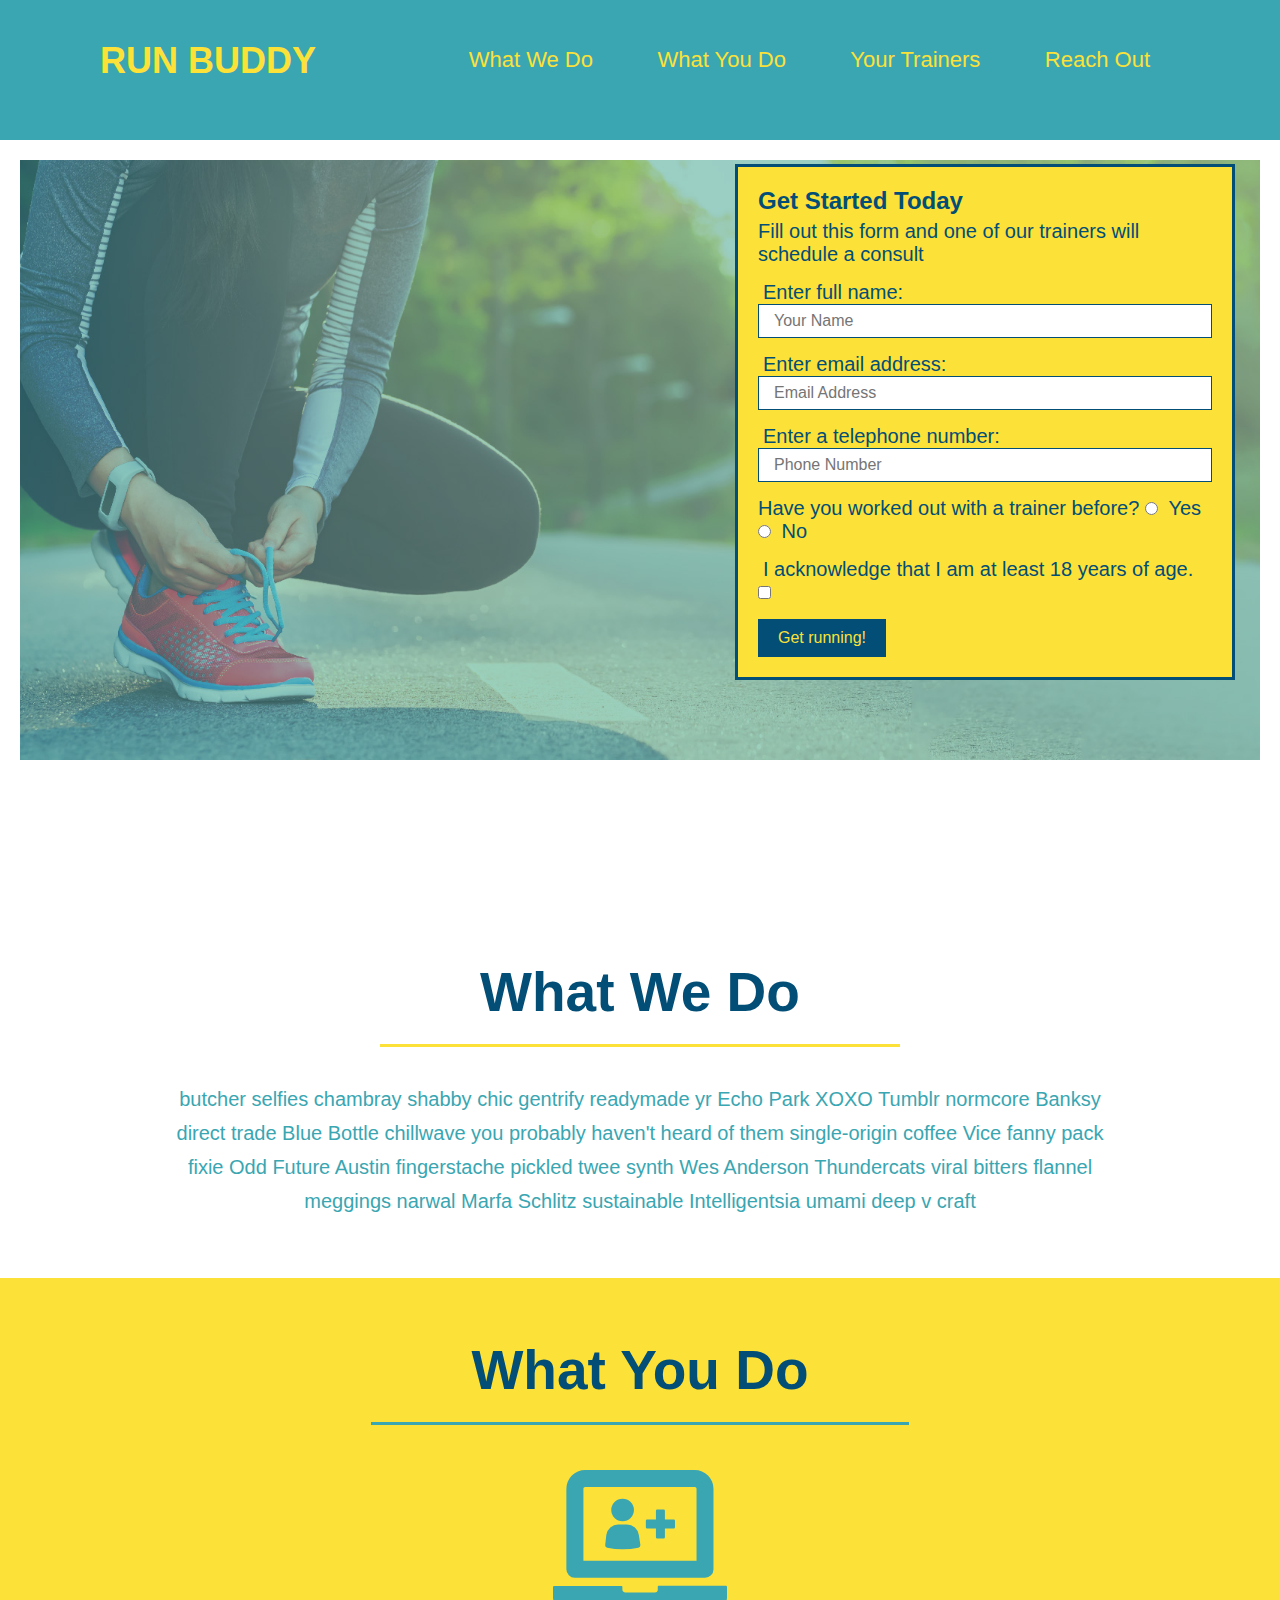
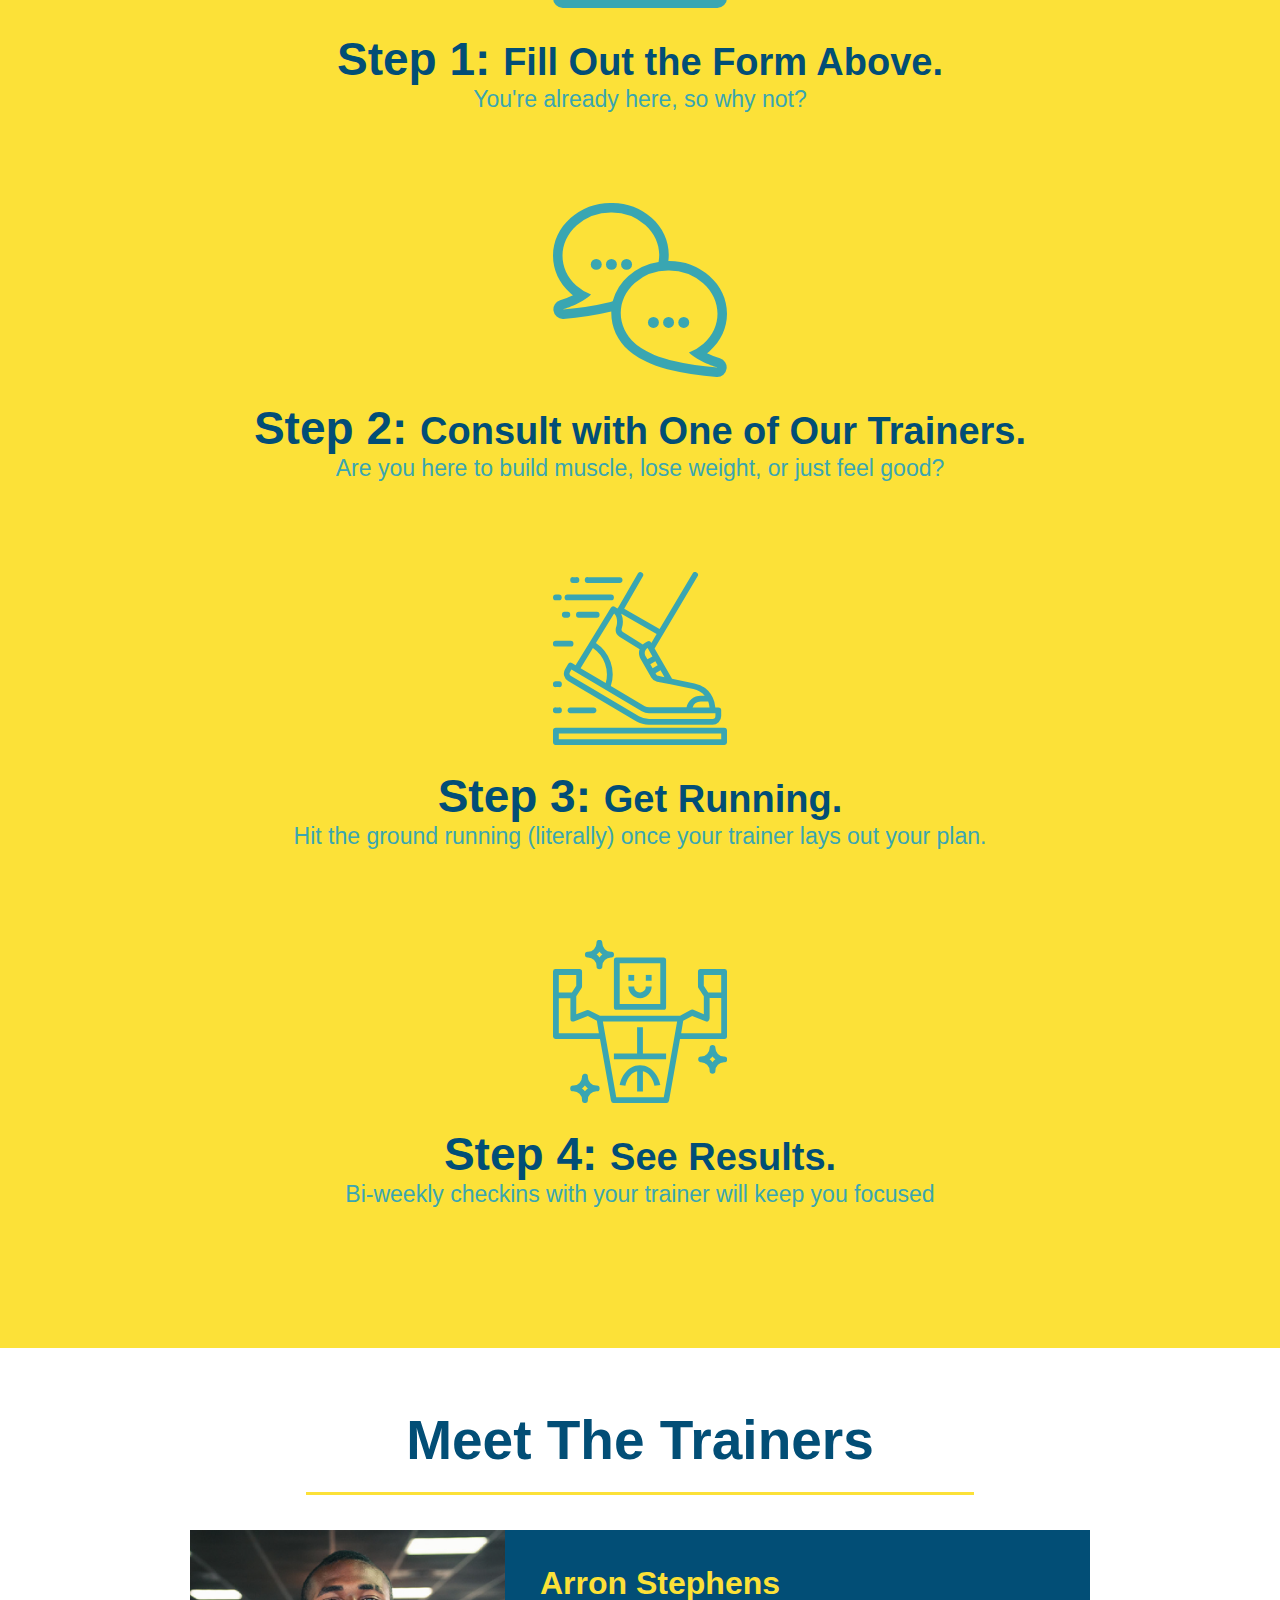
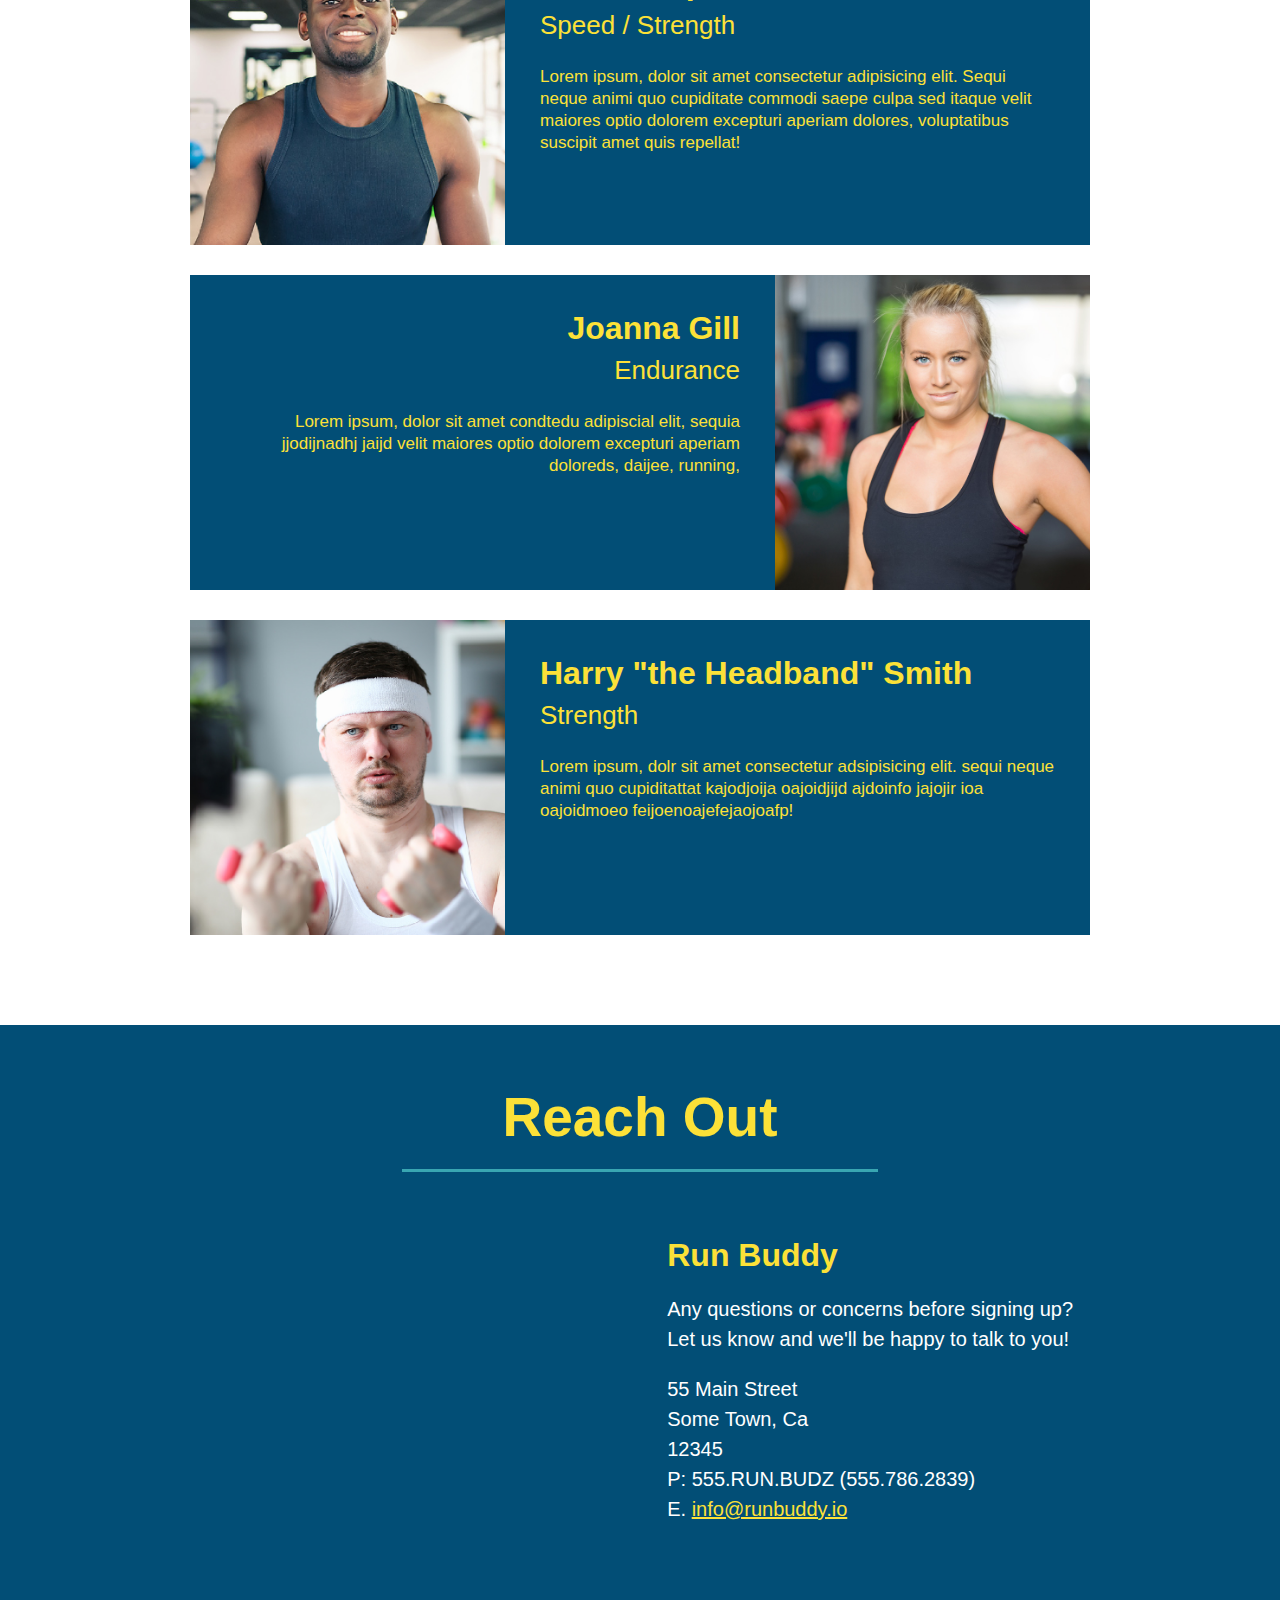
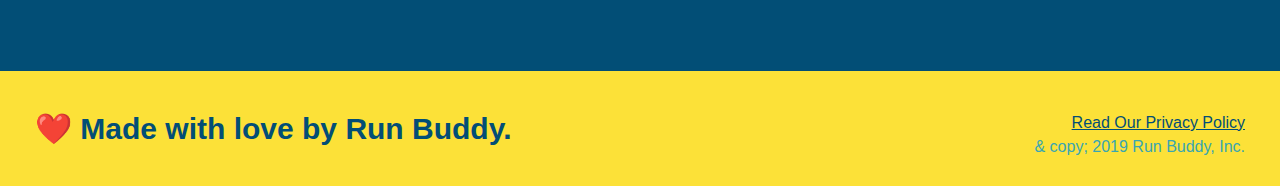
<file: index.html>
<!DOCTYPE html>
<html lang="en">
    <head>
        <meta charset="UTF-8" />
        <title>Run Buddy</title>

        <link rel="stylesheet" href="./assets/css/run-buddy.style.css" />
        
    </head>
    <body>
        <header> 
            <h1>
               <a href="/">RUN BUDDY</a> 
            </h1>
            <nav>
                <!-- Unordered list element -->
                <ul>
                    <!-- List item element -->
                    <li>
                        <!-- Ancher element -->
                        <a href="#what-we-do">What We Do</a>
                    </li>
                    <li>
                        <a href="#what-you-do">What You Do</a>
                    </li>
                    <li>
                        <a href="#your-trainer">Your Trainers</a>

                    </li>
                    <li>
                        <a href="#reach-out">Reach Out</a>
                    </li>
                </ul>
            </nav>
            What We Do What You Do Your Trainers Reach Out

        </header>
        <section class="hero">
            <div class="hero-form">
                <h3>Get Started Today</h3>
                <p>Fill out this form and one of our trainers will schedule a consult</p>
                <form> 
                    <label for="name">Enter full name:</label>
                    <input type="text" placeholder="Your Name" name="name" id="name" class="form-input" />
                    <label for= "email">Enter email address:</label>
                    <input type="email" placeholder="Email Address" name="email" id="email" class="form-input" />
                    <label for="phone">Enter a telephone number:</label>
                    <input type="tel" placeholder="Phone Number" name="phone" id="phone" class="form-input" />
                    <p>
                        Have you worked out with a trainer before?
                        <input type="radio" name="trainer-confirm" id="trainer-yes" />
                        <label for="trainer-yes">Yes</label>
                        <input type="radio" name="trainer-confrim" id="trainer-no" />
                        <label for="trainer-no">No</label>
                    </p>
                    <p>
                        <label for="checkbox" >
                            I acknowledge that I am at least 18 years of age.
                        </label>
                        <input type="checkbox" name="age-confirm" id="checkbox" />
                    </p>
                    <button type="submit">
                        Get running!
                    </button>
                </form>
            </div> 
        </section>
        <!-- end hero -->
        <section>

        
        </section>
    

     

        <!-- "what we do" section -->
        <section id="what-we-do" class="intro">
            <h2 class="section-title primary-border">What We Do</h2>
            <p>
                butcher selfies chambray shabby chic gentrify readymade yr Echo Park XOXO Tumblr normcore Banksy direct trade Blue Bottle chillwave you probably haven't heard of them single-origin coffee Vice fanny pack fixie Odd Future Austin fingerstache pickled twee synth Wes Anderson Thundercats viral bitters flannel meggings narwal Marfa Schlitz sustainable Intelligentsia umami deep v craft
            </p>
        </section>

        <!-- "what you do" section -->
        <section id="what-you-do" class="steps">
            <h2 class="section-title secondary-border">What You Do</h2>

            <div>
                <img src="./assets/trainer-profile-svgs/step-1.svg" alt="step-1" />
                <h3>Step 1: <span>Fill Out the Form Above.</span></h3>
                <p>You're already here, so why not?</p>
            </div>
            
            <div>
                <img src="./assets/trainer-profile-svgs/step-2.svg" alt="step-2" />
                <h3>Step 2: <span> Consult with One of Our Trainers.</span></h3>
                <p>Are you here to build muscle, lose weight, or just feel good?</p>
            </div>

            <div>
                <img src="./assets/trainer-profile-svgs/step-3.svg" alt="step-3" />
                <h3>Step 3: <span>Get Running.</span></h3>
                <p>Hit the ground running (literally) once your trainer lays out your plan.</p>
            </div>

            <div>
                <img src="./assets/trainer-profile-svgs/step-4.svg" alt="step-4" />
                <h3>Step 4: <span>See Results.</span></h3>
                <p>Bi-weekly checkins with your trainer will keep you focused</p>
            </div>
        </section>

        <!-- "meet the trainers" section -->
        <section id="your-trainers" class="trainers">
            <h2 class="section-title primary-border">Meet The Trainers</h2>
            <article class="trainer">
                <img src="./assets/meet-trainers/trainer-1.jpg" alt="Arron Stephens in his workout clothes, ready to pump iron" />
                <div class="trainer-bio text-left">
                    <h3>Arron Stephens</h3>
                    <h4>Speed / Strength</h4>
                    <p>
                        Lorem ipsum, dolor sit amet consectetur adipisicing elit. Sequi neque animi quo cupiditate commodi saepe culpa sed
                        itaque velit maiores optio dolorem excepturi aperiam dolores, voluptatibus suscipit amet quis repellat!
                    </p>
                </div>
            </article>
            <article class="trainer">
                <div class="trainer-bio text-right">
                    <h3>Joanna Gill</h3>
                    <h4>Endurance</h4>
                    <p>
                        Lorem ipsum, dolor sit amet condtedu adipiscial elit, sequia jjodijnadhj
                        jaijd velit maiores optio dolorem excepturi aperiam doloreds, daijee, running, 
                    </p>
                </div>
                <img src="assets/meet-trainers/trainer-2.jpg" alt="Joanna Gill cooling off after a workout" />
            </article>
            <article class="trainer">
                <img src="assets/meet-trainers/trainer-3.jpg" alt="Harry Smith wearing a headband and lifting comically small pink weights" />
                <div class="trainer-bio text-left">
                    <h3>Harry "the Headband" Smith</h3>
                    <h4>Strength</h4>
                    <p>
                        Lorem ipsum, dolr sit amet consectetur adsipisicing elit. sequi neque animi quo cupiditattat kajodjoija
                        oajoidjijd  ajdoinfo jajojir ioa oajoidmoeo feijoenoajefejaojoafp!
                    </p>
                </div>

            </article>
        </section>

        <!-- "reach out" section -->
        <section id="reach-out" class="contact">
            <h2 class="section-title secondary-border">Reach Out</h2>
            <div class="contact-info">
                <iframe src="https://www.google.com/maps/embed?pb=!1m18!1m12!1m3!1d3474.473128542375!2d-98.7125606848003!3d29.444191682104666!2m3!1f0!2f0!3f0!3m2!1i1024!2i768!4f13.1!3m3!1m2!1s0x865c43a5c2a6f2b3%3A0xafe66e56b863dc4f!2sBlazing%20Star%20RV%20Resort!5e0!3m2!1sen!2sus!4v1635884721714!5m2!1sen!2sus"  
                style="border:0;" 
                allowfullscreen="" 
                loading="lazy">
               </iframe>
               <div>

                <h3>Run Buddy</h3>
                <p>
                   Any questions or concerns before signing up?
                   <br />
                   Let us know and we'll be happy to talk to you!
                </p>
                <address>
                   55 Main Street <br />
                   Some Town, Ca <br />
                   12345 <br />
                   P: 555.RUN.BUDZ (555.786.2839)<br/>
                   E. <a href="mailto:info@runbuddy.io">info@runbuddy.io</a>
                </address>
               </div>
                
            </div>
           
        </section>
       
        <!-- footer -->
        <footer>
            <h2>❤️ Made with love by Run Buddy.</h2>
            <div>
                <a href="./privacy-policy.html">Read Our Privacy Policy</a><br />
                & copy; 2019 Run Buddy, Inc. 
            </div>
        </footer>
    </body>
</html>
</file>
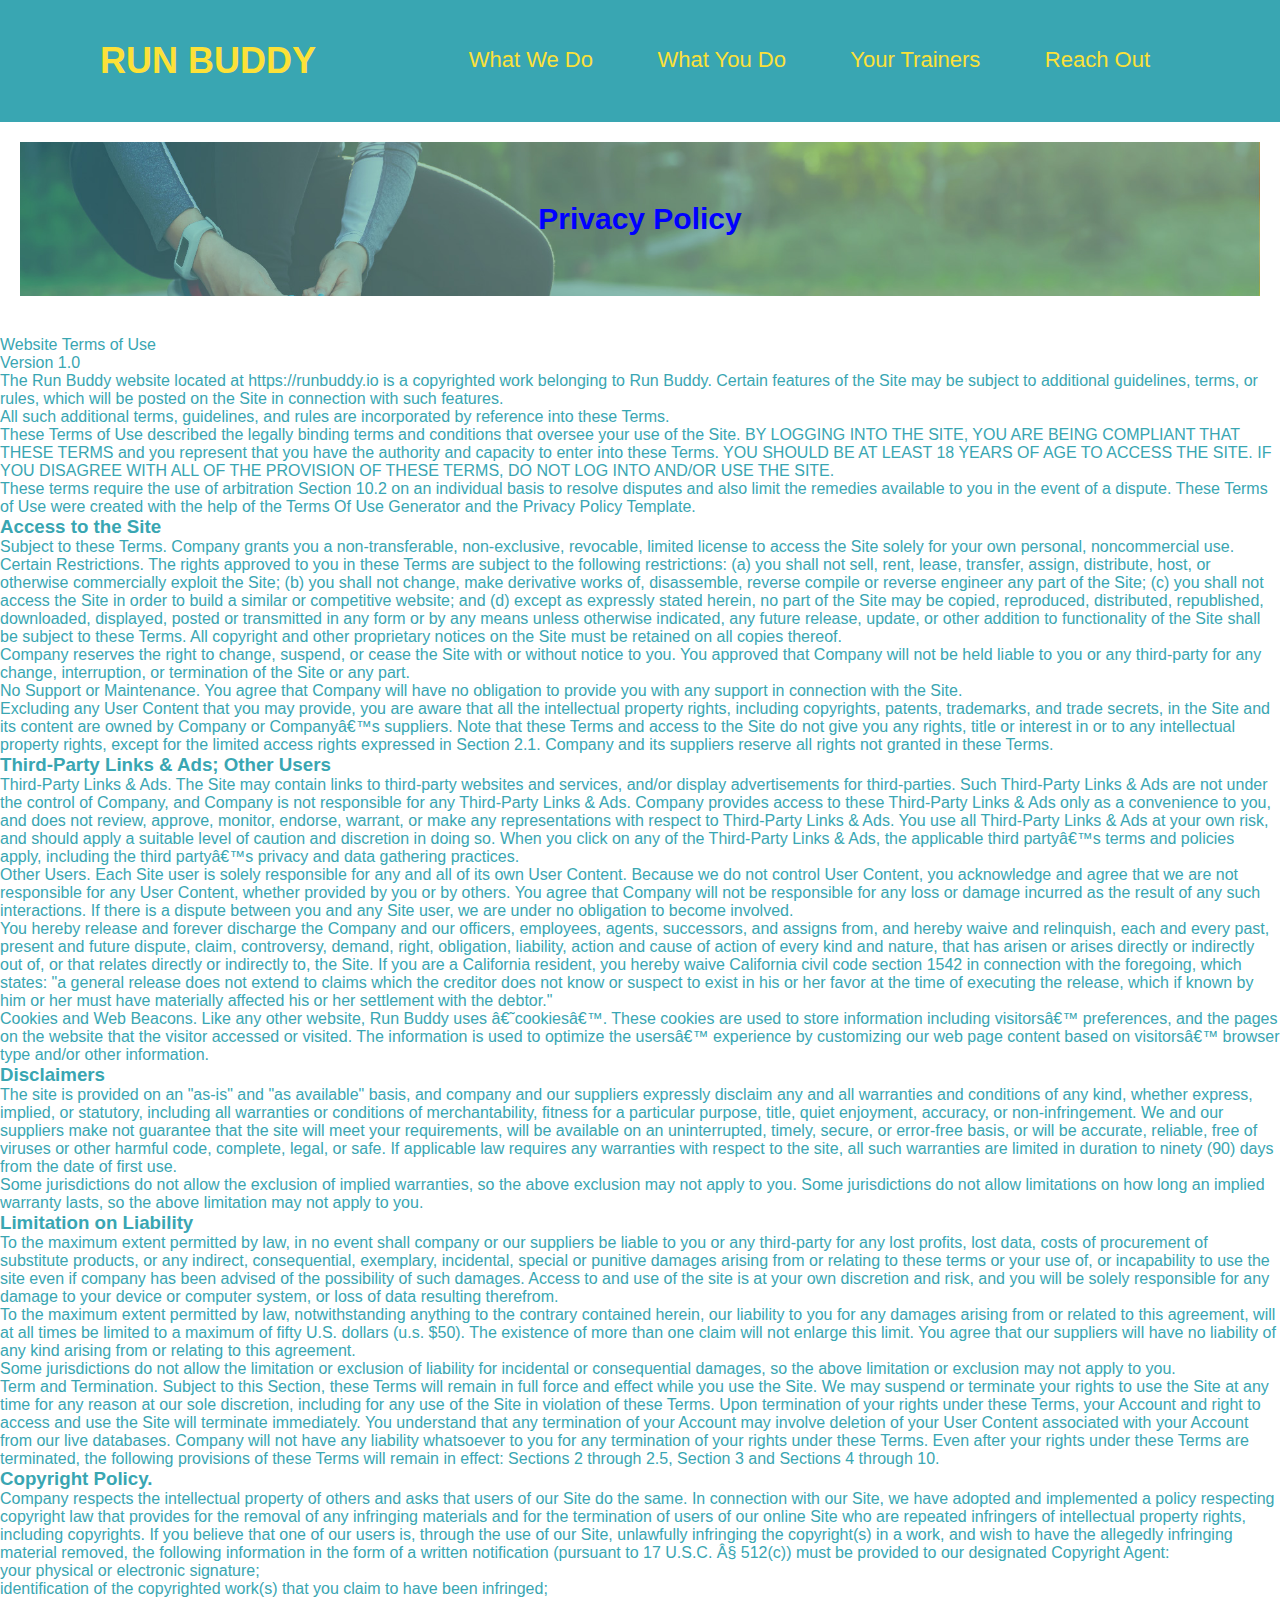
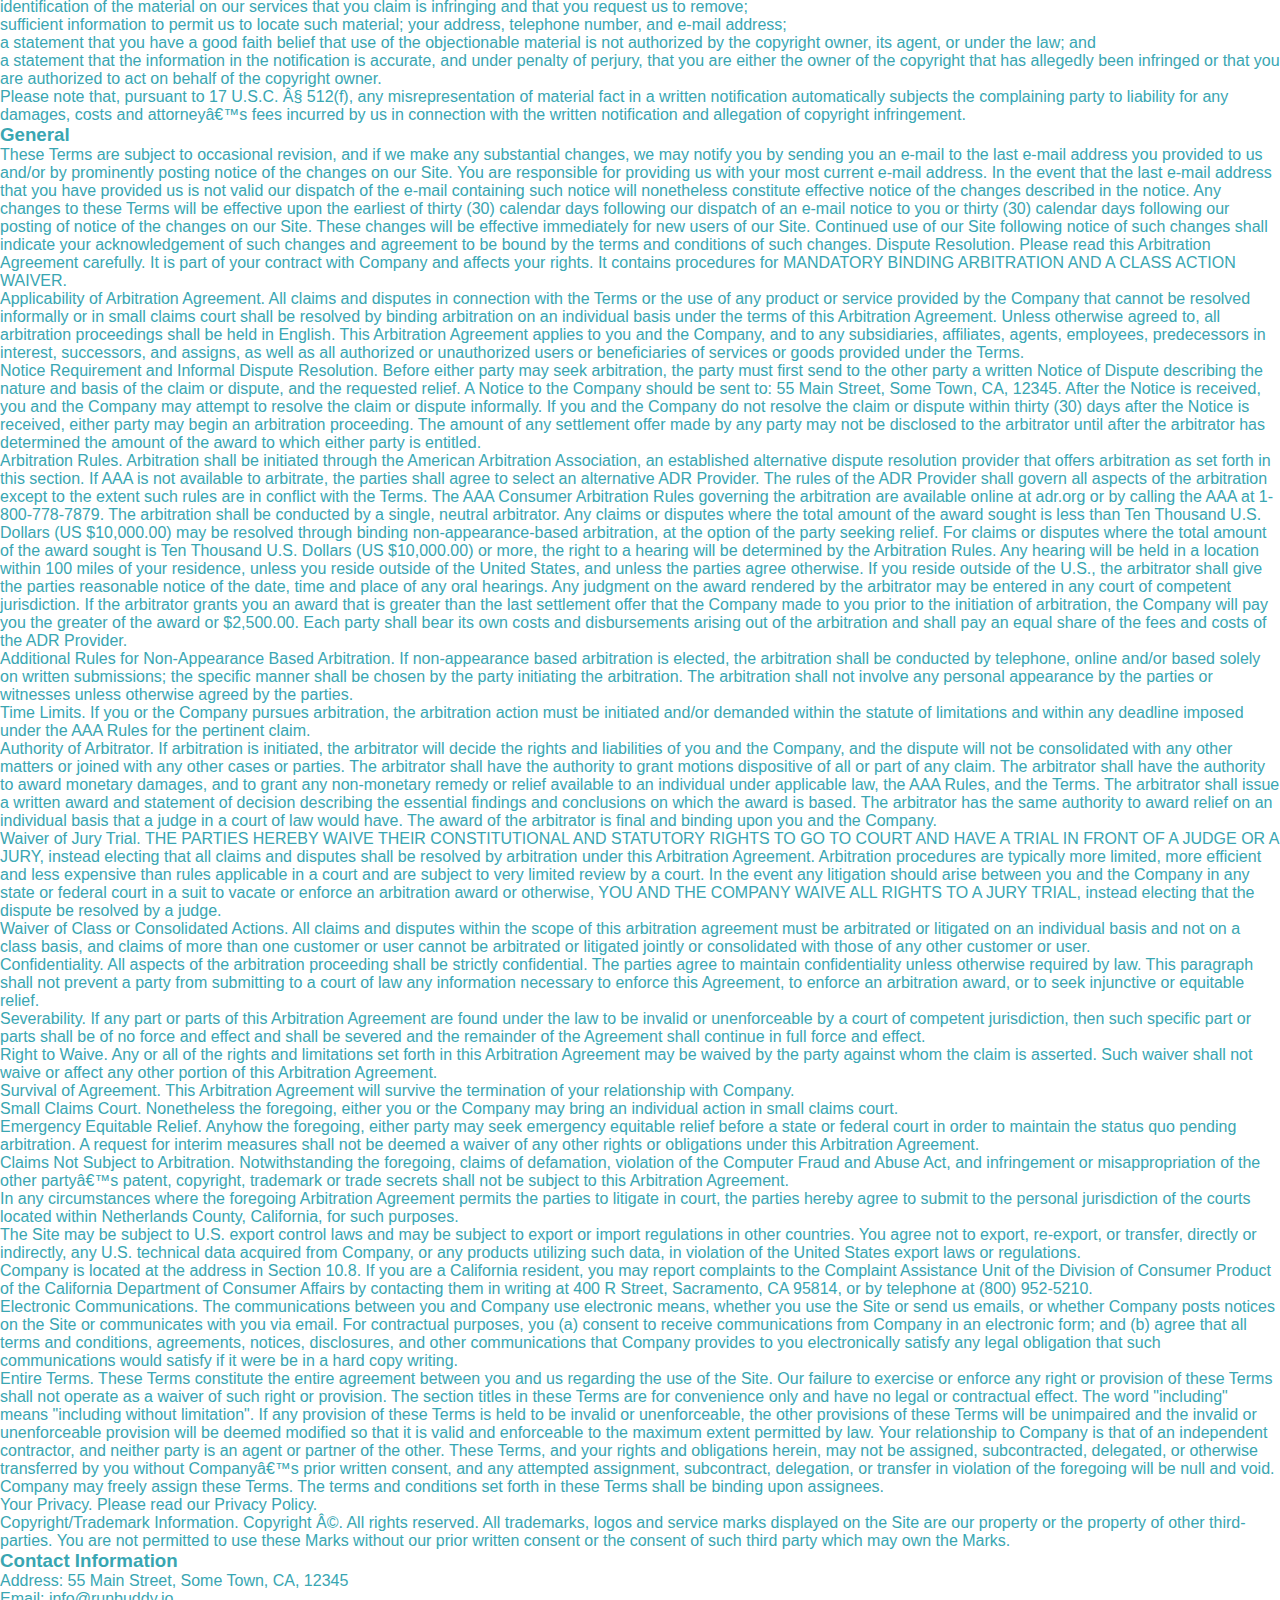
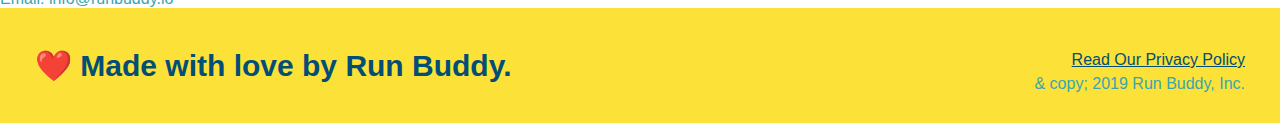
<file: privacy-policy.html>
<!DOCTYPE html>
<html lang="en">
    <head>
        <meta charset="UTF-8" />
        <title>Privacy Policy - Run Buddy</title>
        <link rel="stylesheet" href="./assets/css/run-buddy.style.css">
        <link rel="stylesheet" href="./assets/css/secondary-styles.css">
        
    </head>
    <body>
        <header> 
            <h1>
               <a href="/.index.html">RUN BUDDY</a> 
            </h1>
            <nav>
                <!-- Unordered list element -->
                <ul>
                    <!-- List item element -->
                    <li>
                        <!-- Ancher element -->
                        <a href="./index.html#what-we-do">What We Do</a>
                    </li>
                    <li>
                        <a href="./index.html#what-you-do">What You Do</a>
                    </li>
                    <li>
                        <a href="./index.html#you-trainers">Your Trainers</a>
    
                    </li>
                    <li>
                        <a href="./index.html#reach-out">Reach Out</a>
                    </li>
                </ul>
            </nav>
        </header>

       
        <section class="hero">
            <h2 class="page-title">
                Privacy Policy
            </h2>


        </section>
       
        <!--Do this to all of the <a> elements in privacy-policy.html -->
            <article class="secondary-content">
                <p>
                    Website Terms of Use
                  </p>
            
                  <p>
                    Version 1.0
                  </p>
            
                  <p>
                    The Run Buddy website located at https://runbuddy.io is a copyrighted work belonging to Run Buddy. Certain
                    features of the Site may be subject to additional guidelines, terms, or rules, which will be posted on the Site
                    in connection with such features.
                  </p>
            
                  <p>
                    All such additional terms, guidelines, and rules are incorporated by reference into these Terms.
                  </p>
            
                  <p>
                    These Terms of Use described the legally binding terms and conditions that oversee your use of the Site. BY
                    LOGGING INTO THE SITE, YOU ARE BEING COMPLIANT THAT THESE TERMS and you represent that you have the authority
                    and capacity to enter into these Terms. YOU SHOULD BE AT LEAST 18 YEARS OF AGE TO ACCESS THE SITE. IF YOU
                    DISAGREE WITH ALL OF THE PROVISION OF THESE TERMS, DO NOT LOG INTO AND/OR USE THE SITE.
                  </p>
            
                  <p>
                    These terms require the use of arbitration Section 10.2 on an individual basis to resolve disputes and also
                    limit the remedies available to you in the event of a dispute. These Terms of Use were created with the help of
                    the Terms Of Use Generator and the Privacy Policy Template.
                  </p>
            
                  <h3>
                    Access to the Site
                  </h3>
            
                  <p>
                    Subject to these Terms. Company grants you a non-transferable, non-exclusive, revocable, limited license to
                    access the Site solely for your own personal, noncommercial use.
                  </p>
            
                  <p>
                    Certain Restrictions. The rights approved to you in these Terms are subject to the following restrictions: (a)
                    you shall not sell, rent, lease, transfer, assign, distribute, host, or otherwise commercially exploit the Site;
                    (b) you shall not change, make derivative works of, disassemble, reverse compile or reverse engineer any part of
                    the Site; (c) you shall not access the Site in order to build a similar or competitive website; and (d) except
                    as expressly stated herein, no part of the Site may be copied, reproduced, distributed, republished, downloaded,
                    displayed, posted or transmitted in any form or by any means unless otherwise indicated, any future release,
                    update, or other addition to functionality of the Site shall be subject to these Terms. All copyright and other
                    proprietary notices on the Site must be retained on all copies thereof.
                  </p>
            
                  <p>
                    Company reserves the right to change, suspend, or cease the Site with or without notice to you. You approved
                    that Company will not be held liable to you or any third-party for any change, interruption, or termination of
                    the Site or any part.
                  </p>
            
                  <p>
                    No Support or Maintenance. You agree that Company will have no obligation to provide you with any support in
                    connection with the Site.
                  </p>
            
                  <p>
                    Excluding any User Content that you may provide, you are aware that all the intellectual property rights,
                    including copyrights, patents, trademarks, and trade secrets, in the Site and its content are owned by Company
                    or Companyâ€™s suppliers. Note that these Terms and access to the Site do not give you any rights, title or
                    interest in or to any intellectual property rights, except for the limited access rights expressed in Section
                    2.1. Company and its suppliers reserve all rights not granted in these Terms.
                  </p>
            
                  <h3>
                    Third-Party Links & Ads; Other Users
                  </h3>
            
                  <p>
                    Third-Party Links & Ads. The Site may contain links to third-party websites and services, and/or display
                    advertisements for third-parties. Such Third-Party Links & Ads are not under the control of Company, and Company
                    is not responsible for any Third-Party Links & Ads. Company provides access to these Third-Party Links & Ads
                    only as a convenience to you, and does not review, approve, monitor, endorse, warrant, or make any
                    representations with respect to Third-Party Links & Ads. You use all Third-Party Links & Ads at your own risk,
                    and should apply a suitable level of caution and discretion in doing so. When you click on any of the
                    Third-Party Links & Ads, the applicable third partyâ€™s terms and policies apply, including the third partyâ€™s
                    privacy and data gathering practices.
                  </p>
            
                  <p>
                    Other Users. Each Site user is solely responsible for any and all of its own User Content. Because we do not
                    control User Content, you acknowledge and agree that we are not responsible for any User Content, whether
                    provided by you or by others. You agree that Company will not be responsible for any loss or damage incurred as
                    the result of any such interactions. If there is a dispute between you and any Site user, we are under no
                    obligation to become involved.
                  </p>
            
                  <p>
                    You hereby release and forever discharge the Company and our officers, employees, agents, successors, and
                    assigns from, and hereby waive and relinquish, each and every past, present and future dispute, claim,
                    controversy, demand, right, obligation, liability, action and cause of action of every kind and nature, that has
                    arisen or arises directly or indirectly out of, or that relates directly or indirectly to, the Site. If you are
                    a California resident, you hereby waive California civil code section 1542 in connection with the foregoing,
                    which states: "a general release does not extend to claims which the creditor does not know or suspect to exist
                    in his or her favor at the time of executing the release, which if known by him or her must have materially
                    affected his or her settlement with the debtor."
                  </p>
            
                  <p>
                    Cookies and Web Beacons. Like any other website, Run Buddy uses â€˜cookiesâ€™. These cookies are used to store
                    information including visitorsâ€™ preferences, and the pages on the website that the visitor accessed or visited.
                    The information is used to optimize the usersâ€™ experience by customizing our web page content based on visitorsâ€™
                    browser type and/or other information.
                  </p>
            
                  <h3>
                    Disclaimers
                  </h3>
            
                  <p>
                    The site is provided on an "as-is" and "as available" basis, and company and our suppliers expressly disclaim
                    any and all warranties and conditions of any kind, whether express, implied, or statutory, including all
                    warranties or conditions of merchantability, fitness for a particular purpose, title, quiet enjoyment, accuracy,
                    or non-infringement. We and our suppliers make not guarantee that the site will meet your requirements, will be
                    available on an uninterrupted, timely, secure, or error-free basis, or will be accurate, reliable, free of
                    viruses or other harmful code, complete, legal, or safe. If applicable law requires any warranties with respect
                    to the site, all such warranties are limited in duration to ninety (90) days from the date of first use.
                  </p>
            
                  <p>
                    Some jurisdictions do not allow the exclusion of implied warranties, so the above exclusion may not apply to
                    you. Some jurisdictions do not allow limitations on how long an implied warranty lasts, so the above limitation
                    may not apply to you.
                  </p>
            
                  <h3>
                    Limitation on Liability
                  </h3>
            
                  <p>
                    To the maximum extent permitted by law, in no event shall company or our suppliers be liable to you or any
                    third-party for any lost profits, lost data, costs of procurement of substitute products, or any indirect,
                    consequential, exemplary, incidental, special or punitive damages arising from or relating to these terms or
                    your use of, or incapability to use the site even if company has been advised of the possibility of such
                    damages. Access to and use of the site is at your own discretion and risk, and you will be solely responsible
                    for any damage to your device or computer system, or loss of data resulting therefrom.
                  </p>
            
                  <p>
                    To the maximum extent permitted by law, notwithstanding anything to the contrary contained herein, our liability
                    to you for any damages arising from or related to this agreement, will at all times be limited to a maximum of
                    fifty U.S. dollars (u.s. $50). The existence of more than one claim will not enlarge this limit. You agree that
                    our suppliers will have no liability of any kind arising from or relating to this agreement.
                  </p>
            
                  <p>
                    Some jurisdictions do not allow the limitation or exclusion of liability for incidental or consequential
                    damages, so the above limitation or exclusion may not apply to you.
                  </p>
            
                  <p>
                    Term and Termination. Subject to this Section, these Terms will remain in full force and effect while you use
                    the Site. We may suspend or terminate your rights to use the Site at any time for any reason at our sole
                    discretion, including for any use of the Site in violation of these Terms. Upon termination of your rights under
                    these Terms, your Account and right to access and use the Site will terminate immediately. You understand that
                    any termination of your Account may involve deletion of your User Content associated with your Account from our
                    live databases. Company will not have any liability whatsoever to you for any termination of your rights under
                    these Terms. Even after your rights under these Terms are terminated, the following provisions of these Terms
                    will remain in effect: Sections 2 through 2.5, Section 3 and Sections 4 through 10.
                  </p>
            
                  <h3>
                    Copyright Policy.
                  </h3>
            
                  <p>
                    Company respects the intellectual property of others and asks that users of our Site do the same. In connection
                    with our Site, we have adopted and implemented a policy respecting copyright law that provides for the removal
                    of any infringing materials and for the termination of users of our online Site who are repeated infringers of
                    intellectual property rights, including copyrights. If you believe that one of our users is, through the use of
                    our Site, unlawfully infringing the copyright(s) in a work, and wish to have the allegedly infringing material
                    removed, the following information in the form of a written notification (pursuant to 17 U.S.C. Â§ 512(c)) must
                    be provided to our designated Copyright Agent:
                  </p>
            
                  <ul>
                    <li>
                      your physical or electronic signature;
                    </li>
                    <li>
                      identification of the copyrighted work(s) that you claim to have been infringed;
                    </li>
                    <li>
                      identification of the material on our services that you claim is infringing and that you request us to remove;
                    </li>
                    <li>
                      sufficient information to permit us to locate such material; your address, telephone number, and e-mail
                      address;
                    </li>
                    <li>
                      a statement that you have a good faith belief that use of the objectionable material is not authorized by the
                      copyright owner, its agent, or under the law; and
                    </li>
                    <li>
                      a statement that the information in the notification is accurate, and under penalty of perjury, that you are
                      either the owner of the copyright that has allegedly been infringed or that you are authorized to act on
                      behalf of the copyright owner.
                    </li>
                  </ul>
            
                  <p>
                    Please note that, pursuant to 17 U.S.C. Â§ 512(f), any misrepresentation of material fact in a written
                    notification automatically subjects the complaining party to liability for any damages, costs and attorneyâ€™s
                    fees incurred by us in connection with the written notification and allegation of copyright infringement.
                  </p>
            
                  <h3>
                    General
                  </h3>
            
                  <p>
                    These Terms are subject to occasional revision, and if we make any substantial changes, we may notify you by
                    sending you an e-mail to the last e-mail address you provided to us and/or by prominently posting notice of the
                    changes on our Site. You are responsible for providing us with your most current e-mail address. In the event
                    that the last e-mail address that you have provided us is not valid our dispatch of the e-mail containing such
                    notice will nonetheless constitute effective notice of the changes described in the notice. Any changes to these
                    Terms will be effective upon the earliest of thirty (30) calendar days following our dispatch of an e-mail
                    notice to you or thirty (30) calendar days following our posting of notice of the changes on our Site. These
                    changes will be effective immediately for new users of our Site. Continued use of our Site following notice of
                    such changes shall indicate your acknowledgement of such changes and agreement to be bound by the terms and
                    conditions of such changes. Dispute Resolution. Please read this Arbitration Agreement carefully. It is part of
                    your contract with Company and affects your rights. It contains procedures for MANDATORY BINDING ARBITRATION AND
                    A CLASS ACTION WAIVER.
                  </p>
            
                  <p>
                    Applicability of Arbitration Agreement. All claims and disputes in connection with the Terms or the use of any
                    product or service provided by the Company that cannot be resolved informally or in small claims court shall be
                    resolved by binding arbitration on an individual basis under the terms of this Arbitration Agreement. Unless
                    otherwise agreed to, all arbitration proceedings shall be held in English. This Arbitration Agreement applies to
                    you and the Company, and to any subsidiaries, affiliates, agents, employees, predecessors in interest,
                    successors, and assigns, as well as all authorized or unauthorized users or beneficiaries of services or goods
                    provided under the Terms.
                  </p>
            
                  <p>
                    Notice Requirement and Informal Dispute Resolution. Before either party may seek arbitration, the party must
                    first send to the other party a written Notice of Dispute describing the nature and basis of the claim or
                    dispute, and the requested relief. A Notice to the Company should be sent to: 55 Main Street, Some Town, CA,
                    12345. After the Notice is received, you and the Company may attempt to resolve the claim or dispute informally.
                    If you and the Company do not resolve the claim or dispute within thirty (30) days after the Notice is received,
                    either party may begin an arbitration proceeding. The amount of any settlement offer made by any party may not
                    be disclosed to the arbitrator until after the arbitrator has determined the amount of the award to which either
                    party is entitled.
                  </p>
            
                  <p>
                    Arbitration Rules. Arbitration shall be initiated through the American Arbitration Association, an established
                    alternative dispute resolution provider that offers arbitration as set forth in this section. If AAA is not
                    available to arbitrate, the parties shall agree to select an alternative ADR Provider. The rules of the ADR
                    Provider shall govern all aspects of the arbitration except to the extent such rules are in conflict with the
                    Terms. The AAA Consumer Arbitration Rules governing the arbitration are available online at adr.org or by
                    calling the AAA at 1-800-778-7879. The arbitration shall be conducted by a single, neutral arbitrator. Any
                    claims or disputes where the total amount of the award sought is less than Ten Thousand U.S. Dollars (US
                    $10,000.00) may be resolved through binding non-appearance-based arbitration, at the option of the party seeking
                    relief. For claims or disputes where the total amount of the award sought is Ten Thousand U.S. Dollars (US
                    $10,000.00) or more, the right to a hearing will be determined by the Arbitration Rules. Any hearing will be
                    held in a location within 100 miles of your residence, unless you reside outside of the United States, and
                    unless the parties agree otherwise. If you reside outside of the U.S., the arbitrator shall give the parties
                    reasonable notice of the date, time and place of any oral hearings. Any judgment on the award rendered by the
                    arbitrator may be entered in any court of competent jurisdiction. If the arbitrator grants you an award that is
                    greater than the last settlement offer that the Company made to you prior to the initiation of arbitration, the
                    Company will pay you the greater of the award or $2,500.00. Each party shall bear its own costs and
                    disbursements arising out of the arbitration and shall pay an equal share of the fees and costs of the ADR
                    Provider.
                  </p>
            
                  <p>
                    Additional Rules for Non-Appearance Based Arbitration. If non-appearance based arbitration is elected, the
                    arbitration shall be conducted by telephone, online and/or based solely on written submissions; the specific
                    manner shall be chosen by the party initiating the arbitration. The arbitration shall not involve any personal
                    appearance by the parties or witnesses unless otherwise agreed by the parties.
                  </p>
            
                  <p>
                    Time Limits. If you or the Company pursues arbitration, the arbitration action must be initiated and/or demanded
                    within the statute of limitations and within any deadline imposed under the AAA Rules for the pertinent claim.
                  </p>
            
                  <p>
                    Authority of Arbitrator. If arbitration is initiated, the arbitrator will decide the rights and liabilities of
                    you and the Company, and the dispute will not be consolidated with any other matters or joined with any other
                    cases or parties. The arbitrator shall have the authority to grant motions dispositive of all or part of any
                    claim. The arbitrator shall have the authority to award monetary damages, and to grant any non-monetary remedy
                    or relief available to an individual under applicable law, the AAA Rules, and the Terms. The arbitrator shall
                    issue a written award and statement of decision describing the essential findings and conclusions on which the
                    award is based. The arbitrator has the same authority to award relief on an individual basis that a judge in a
                    court of law would have. The award of the arbitrator is final and binding upon you and the Company.
                  </p>
            
                  <p>
                    Waiver of Jury Trial. THE PARTIES HEREBY WAIVE THEIR CONSTITUTIONAL AND STATUTORY RIGHTS TO GO TO COURT AND HAVE
                    A TRIAL IN FRONT OF A JUDGE OR A JURY, instead electing that all claims and disputes shall be resolved by
                    arbitration under this Arbitration Agreement. Arbitration procedures are typically more limited, more efficient
                    and less expensive than rules applicable in a court and are subject to very limited review by a court. In the
                    event any litigation should arise between you and the Company in any state or federal court in a suit to vacate
                    or enforce an arbitration award or otherwise, YOU AND THE COMPANY WAIVE ALL RIGHTS TO A JURY TRIAL, instead
                    electing that the dispute be resolved by a judge.
                  </p>
            
                  <p>
                    Waiver of Class or Consolidated Actions. All claims and disputes within the scope of this arbitration agreement
                    must be arbitrated or litigated on an individual basis and not on a class basis, and claims of more than one
                    customer or user cannot be arbitrated or litigated jointly or consolidated with those of any other customer or
                    user.
                  </p>
            
                  <p>
                    Confidentiality. All aspects of the arbitration proceeding shall be strictly confidential. The parties agree to
                    maintain confidentiality unless otherwise required by law. This paragraph shall not prevent a party from
                    submitting to a court of law any information necessary to enforce this Agreement, to enforce an arbitration
                    award, or to seek injunctive or equitable relief.
                  </p>
            
                  <p>
                    Severability. If any part or parts of this Arbitration Agreement are found under the law to be invalid or
                    unenforceable by a court of competent jurisdiction, then such specific part or parts shall be of no force and
                    effect and shall be severed and the remainder of the Agreement shall continue in full force and effect.
                  </p>
            
                  <p>
                    Right to Waive. Any or all of the rights and limitations set forth in this Arbitration Agreement may be waived
                    by the party against whom the claim is asserted. Such waiver shall not waive or affect any other portion of this
                    Arbitration Agreement.
                  </p>
            
                  <p>
                    Survival of Agreement. This Arbitration Agreement will survive the termination of your relationship with
                    Company.
                  </p>
            
                  <p>
                    Small Claims Court. Nonetheless the foregoing, either you or the Company may bring an individual action in small
                    claims court.
                  </p>
            
                  <p>
                    Emergency Equitable Relief. Anyhow the foregoing, either party may seek emergency equitable relief before a
                    state or federal court in order to maintain the status quo pending arbitration. A request for interim measures
                    shall not be deemed a waiver of any other rights or obligations under this Arbitration Agreement.
                  </p>
            
                  <p>
                    Claims Not Subject to Arbitration. Notwithstanding the foregoing, claims of defamation, violation of the
                    Computer Fraud and Abuse Act, and infringement or misappropriation of the other partyâ€™s patent, copyright,
                    trademark or trade secrets shall not be subject to this Arbitration Agreement.
                  </p>
            
                  <p>
                    In any circumstances where the foregoing Arbitration Agreement permits the parties to litigate in court, the
                    parties hereby agree to submit to the personal jurisdiction of the courts located within Netherlands County,
                    California, for such purposes.
                  </p>
            
                  <p>
                    The Site may be subject to U.S. export control laws and may be subject to export or import regulations in other
                    countries. You agree not to export, re-export, or transfer, directly or indirectly, any U.S. technical data
                    acquired from Company, or any products utilizing such data, in violation of the United States export laws or
                    regulations.
                  </p>
            
                  <p>
                    Company is located at the address in Section 10.8. If you are a California resident, you may report complaints
                    to the Complaint Assistance Unit of the Division of Consumer Product of the California Department of Consumer
                    Affairs by contacting them in writing at 400 R Street, Sacramento, CA 95814, or by telephone at (800) 952-5210.
                  </p>
            
                  <p>
                    Electronic Communications. The communications between you and Company use electronic means, whether you use the
                    Site or send us emails, or whether Company posts notices on the Site or communicates with you via email. For
                    contractual purposes, you (a) consent to receive communications from Company in an electronic form; and (b)
                    agree that all terms and conditions, agreements, notices, disclosures, and other communications that Company
                    provides to you electronically satisfy any legal obligation that such communications would satisfy if it were be
                    in a hard copy writing.
                  </p>
            
                  <p>
                    Entire Terms. These Terms constitute the entire agreement between you and us regarding the use of the Site. Our
                    failure to exercise or enforce any right or provision of these Terms shall not operate as a waiver of such right
                    or provision. The section titles in these Terms are for convenience only and have no legal or contractual
                    effect. The word "including" means "including without limitation". If any provision of these Terms is held to be
                    invalid or unenforceable, the other provisions of these Terms will be unimpaired and the invalid or
                    unenforceable provision will be deemed modified so that it is valid and enforceable to the maximum extent
                    permitted by law. Your relationship to Company is that of an independent contractor, and neither party is an
                    agent or partner of the other. These Terms, and your rights and obligations herein, may not be assigned,
                    subcontracted, delegated, or otherwise transferred by you without Companyâ€™s prior written consent, and any
                    attempted assignment, subcontract, delegation, or transfer in violation of the foregoing will be null and void.
                    Company may freely assign these Terms. The terms and conditions set forth in these Terms shall be binding upon
                    assignees.
                  </p>
            
                  <p>
                    Your Privacy. Please read our Privacy Policy.
                  </p>
            
                  <p>
                    Copyright/Trademark Information. Copyright Â©. All rights reserved. All trademarks, logos and service marks
                    displayed on the Site are our property or the property of other third-parties. You are not permitted to use
                    these Marks without our prior written consent or the consent of such third party which may own the Marks.
                  </p>
            
                  <h3>
                    Contact Information
                  </h3>
            
                  <p>
                    Address: 55 Main Street, Some Town, CA, 12345
                  </p>
            
                  <p>
                    Email: info@runbuddy.io
                  </p>

            </article>
            <footer>
                <h2>❤️ Made with love by Run Buddy.</h2>
                <div>
                    <a href="#">Read Our Privacy Policy</a><br />
                    & copy; 2019 Run Buddy, Inc. 
                </div>
            </footer>



    </body>
</html>
</file>
<file: assets/css/run-buddy.style.css>
* {
    margin: 0;
    padding: 0;
    box-sizing: border-box;
}

body {
    /* more on this crazy alphanumerical value in a minute! */
    color: #39a6b2;
    font-family: Helvetica, Arial, sans-serif;
  
}

/* apply style to <header> */
header {
    padding: 40px 100px;
    background-color: #39a6b2;
}

header h1 {
    font-weight: bold;
    font-size: 36px;
    color: #fce138;
    margin: 0;
    display: inline;
}

header a {
    color: #fce138;
}

header a {
    text-decoration: none;
    color: #fce138;
}
header nav {
    float: right;
    margin: 7px 0;
}
header nav ul li {
    display: inline;
}

header nav ul li a {
    margin: 0 30px;
    font-weight: lighter;
    font-size: 22px;
}

/* footer section of this stylesheet */

footer {
    background: #fce138;
    width: 100%;
    padding: 40px 35px;
}

footer h2 {
    display: inline;
    color: #024e76;
    font-size: 30px;
    margin: 0;
}

footer div {
    float: right;
    line-height: 1.5;
    text-align: right;
}

footer a {
    color: #024e76;
}

section {
    padding: 60px;
}

.hero {
    background-image: url("../image.runbuddy/runbuddyhero.jpeg");
    height: 600px;
    background-size: cover;
    background-position: center;
    position: relative;
}

.hero-form {
    border: 3px solid #024e76;
    background-color: #fce138;
    padding: 20px;
    width: 500px;
    color: #024e76;
    position: absolute;
    bottom: 80px;
    right: 25px;
}

.hero-form h3 {
    font-size: 24px;
    margin: 0;
}

.hero-form p {
    margin: 5px 0 15px 0;
}
 
.form-input {
    border: 1px solid #024e76;
    display: block;
    padding: 7px 15px;
    font-size: 16px;
    color: #024e76;
    width: 100%;
    margin-bottom: 15px;
    
}

.hero-form label {
    margin: 0 5px;
}

.hero-form button {
    color: #fce138;
    background-color: #024e76;
    border: none;
    padding: 10px 20px;
    font-size: 16px;
    
}

.intro {
    text-align: center;
}


.intro p {
    margin: 0 auto;
    line-height: 1.7;
    color: #39a6b2;
    width: 80%;
    font-size: 20px;
}

.steps {
    text-align: center;
    background: #fce138;
}



.section-title {
    font-size: 55px;
    color: #024e76;
    margin-bottom: 35px;
    padding: 0 100px 20px 100px;
    display: inline-block;
    border-bottom: 3px solid;
}

.primary-border {
    border-color: #fce138;
}

.secondary-border {
    border-color: #39a6b2;
}

.steps div {
    margin-bottom: 80px;
}

.steps img {
    width: 15%;
    margin: 10px 0;
}

.steps h3 {
    color: #024e76;
    font-size: 46px;
    margin-top: 10px;
}

.steps p {
    color: #39a6b2;
    font-size: 23px;
    
}

.steps span {
    font-size: 38px;
}

.trainers {
    text-align: center;
}

.trainer {
    width: 900px;
    margin: 0 auto 30px auto;
    background: #024e76;
    color: #fce138;
    overflow: auto;
}

.trainer img {
    width: 35%;
    float: left;
}
 
.trainer-bio {
    padding: 35px;
    float: left;
    width: 65%;
}

.text-left {
    text-align: left;
}

.text-right {
    text-align: right;
}

.trainer-bio h3 {
    font-size: 32px;
    margin-bottom: 8px;
}

.trainer-bio h4 {
    font-weight: lighter;
    font-size: 26px;
    margin-bottom: 25px;
}

.trainer-bio p {
    font-size: 17px;
    line-height: 1.3;
}
 
/* REACH OUT STYLES START */


.contact {
    text-align: center;
    background: #024e76;
}

.contact h2 {
    color: #fce138;
}

.contact-info iframe {
    width: 400px;
    height: 400px;
}

.contact-info div {
    width: 410px;
    display: inline-block;
    vertical-align: top;
    text-align: left;
    margin: 30px 0 0 60px;
    color: white;
}

.contact-info h3 {
    color: #fce138;
    font-size: 32px;
}

.contact-info p, .contact-info address {
    margin: 20px 0;
    line-height: 1.5;
    font-size: 20px;
    font-style: normal;
    color: white;
}

.contact-info a {
    color: #fce138;
}
 
/* REACH OUT STYLE END */
/* Privicy Policy page below */
 
.hero {
    margin: 20px;
    font-size: 20px;
    background-color: white;
    color: blue;
}

.hero-secondary {
    background-color: black;
    color: red;
}
</file>
<file: assets/css/secondary-styles.css>
.hero {
    backgrond-position: bottom;
    height: auto;
    text-align: center;
    margin-bottom: 40px;
}
</file>
